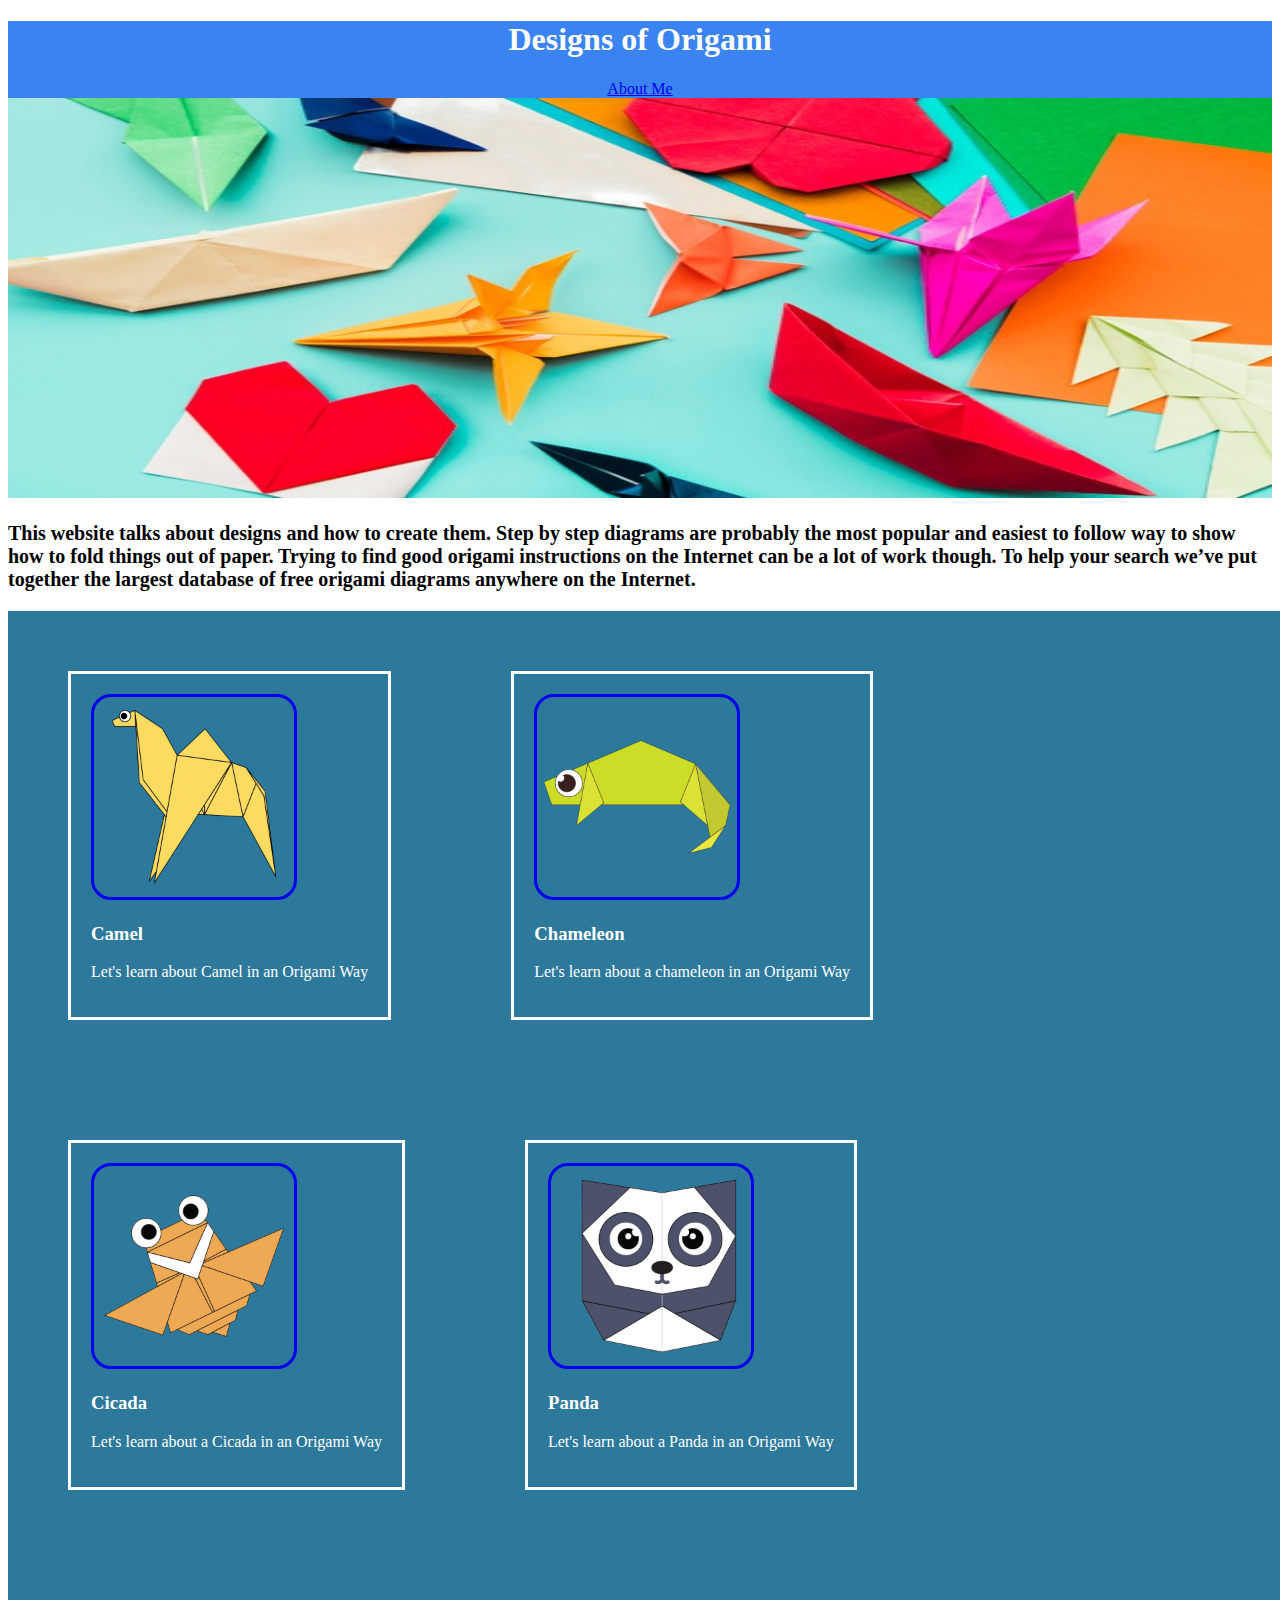
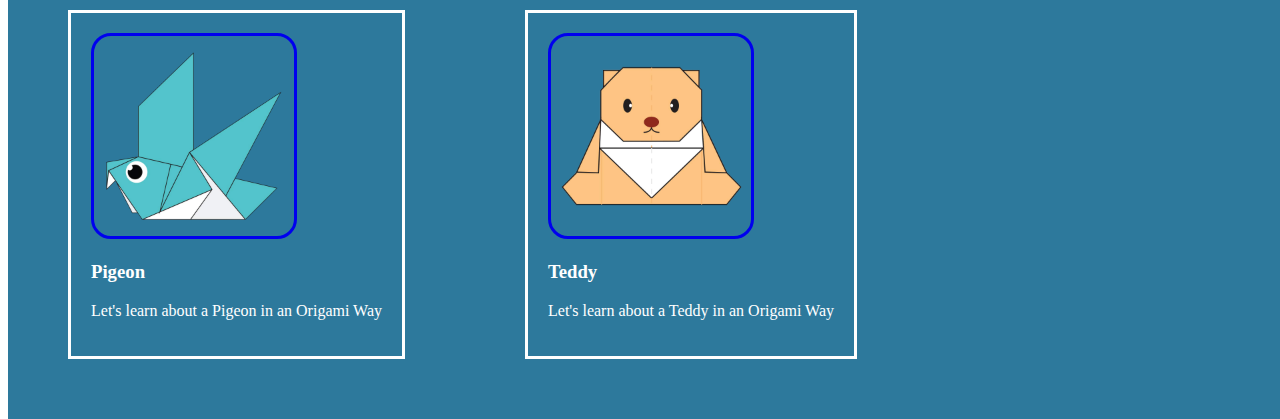
<file: index.html>
<!DOCTYPE HTML>
<html>
<head>
    <title>
        Origami Website
    </title>
<link rel = "stylesheet"
type = "text/css"
href="style.css"/>
    
</head>    
<body>
    <div class = "header">
        <div class = "menu">

            <h1>Designs of Origami</h1>
            <a href = "aboutme.html"> About Me</a> 
        </div>
    </div>

    <div class = "main">
        <img src = "images/==bgorigami.jpg " height = "400px" width = 100%>
       <h3> <p> This website talks about designs and how to create them.
        Step by step diagrams are probably the most popular and easiest to follow way to show how to fold things out of paper. 
        Trying to find good origami instructions on the Internet can be a lot of work though. 
        To help your search we’ve put together the largest database of free origami diagrams anywhere on the Internet.
    
    </p></h3>
</div>
    <div class = "grid">
            <div class = "origami">
                <a href ="http://origami.me/camel/" target="_blank"><img src="images/camel.png" width="200px" height="200px"></a>
                <h3> Camel </h3>
                <p>Let's learn about Camel in an Origami Way</p>


            </div>

            <div class = "origami">
                     
                            <a href ="http://origami.me/chameleon/" target="_blank"><img src="images/chameleon.png" width="200px" height="200px"></a>
                            <h3> Chameleon </h3>
                            <p>Let's learn about a chameleon in an Origami Way</p>


            </div>
            <div class = "origami">
               
                    <a href ="http://origami.me/cicada/" target="_blank"><img src="images/cicada.png" width="200px" height="200px"></a>
                    <h3> Cicada </h3>
                    <p>Let's learn about a Cicada in an Origami Way</p>
            

             </div>
            <div class = "origami">
               
                    <a href ="http://origami.me/panda/" target="_blank"><img src="images/panda.png" width="200px" height="200px"></a>
                    <h3> Panda </h3>
                    <p>Let's learn about a Panda in an Origami Way</p>
            </div>

            <div class = "origami">
              
                    <a href ="http://origami.me/pigeon/" target="_blank"><img src="images/pigeon.png" width="200px" height="200px"></a>
                    <h3> Pigeon </h3>
                    <p>Let's learn about a Pigeon in an Origami Way</p>
            

             </div>
            <div class = "origami">
               
                    <a href ="http://origami.me/teddy/" target="_blank"><img src="images/teddy.png" width="200px" height="200px"></a>
                    <h3> Teddy </h3>
                    <p>Let's learn about a Teddy in an Origami Way</p>
            </div>
        
        </div>

</body>

</html>
</file>
<file: style.css>
.header{

color:white;
background-color: rgb(59, 131, 240);
text-align: center;
}
.main p{
    color:black;
    font-size: 20px;
    font-family: Century Gothic;
   
   
}

.grid{
display:flex;
flex-wrap: wrap;
background-color: rgb(45, 121, 156);
color:white;
position : absolute
}
.origami{
    border: solid;
    margin : 60px;
    padding : 20px;
  
}
.origami img{
    border:solid;
    border-radius: 20px;
    justify-content: center;
    align-items: center;
}
.origami:hover{
    transform: scale(1.2);
}
</file>
